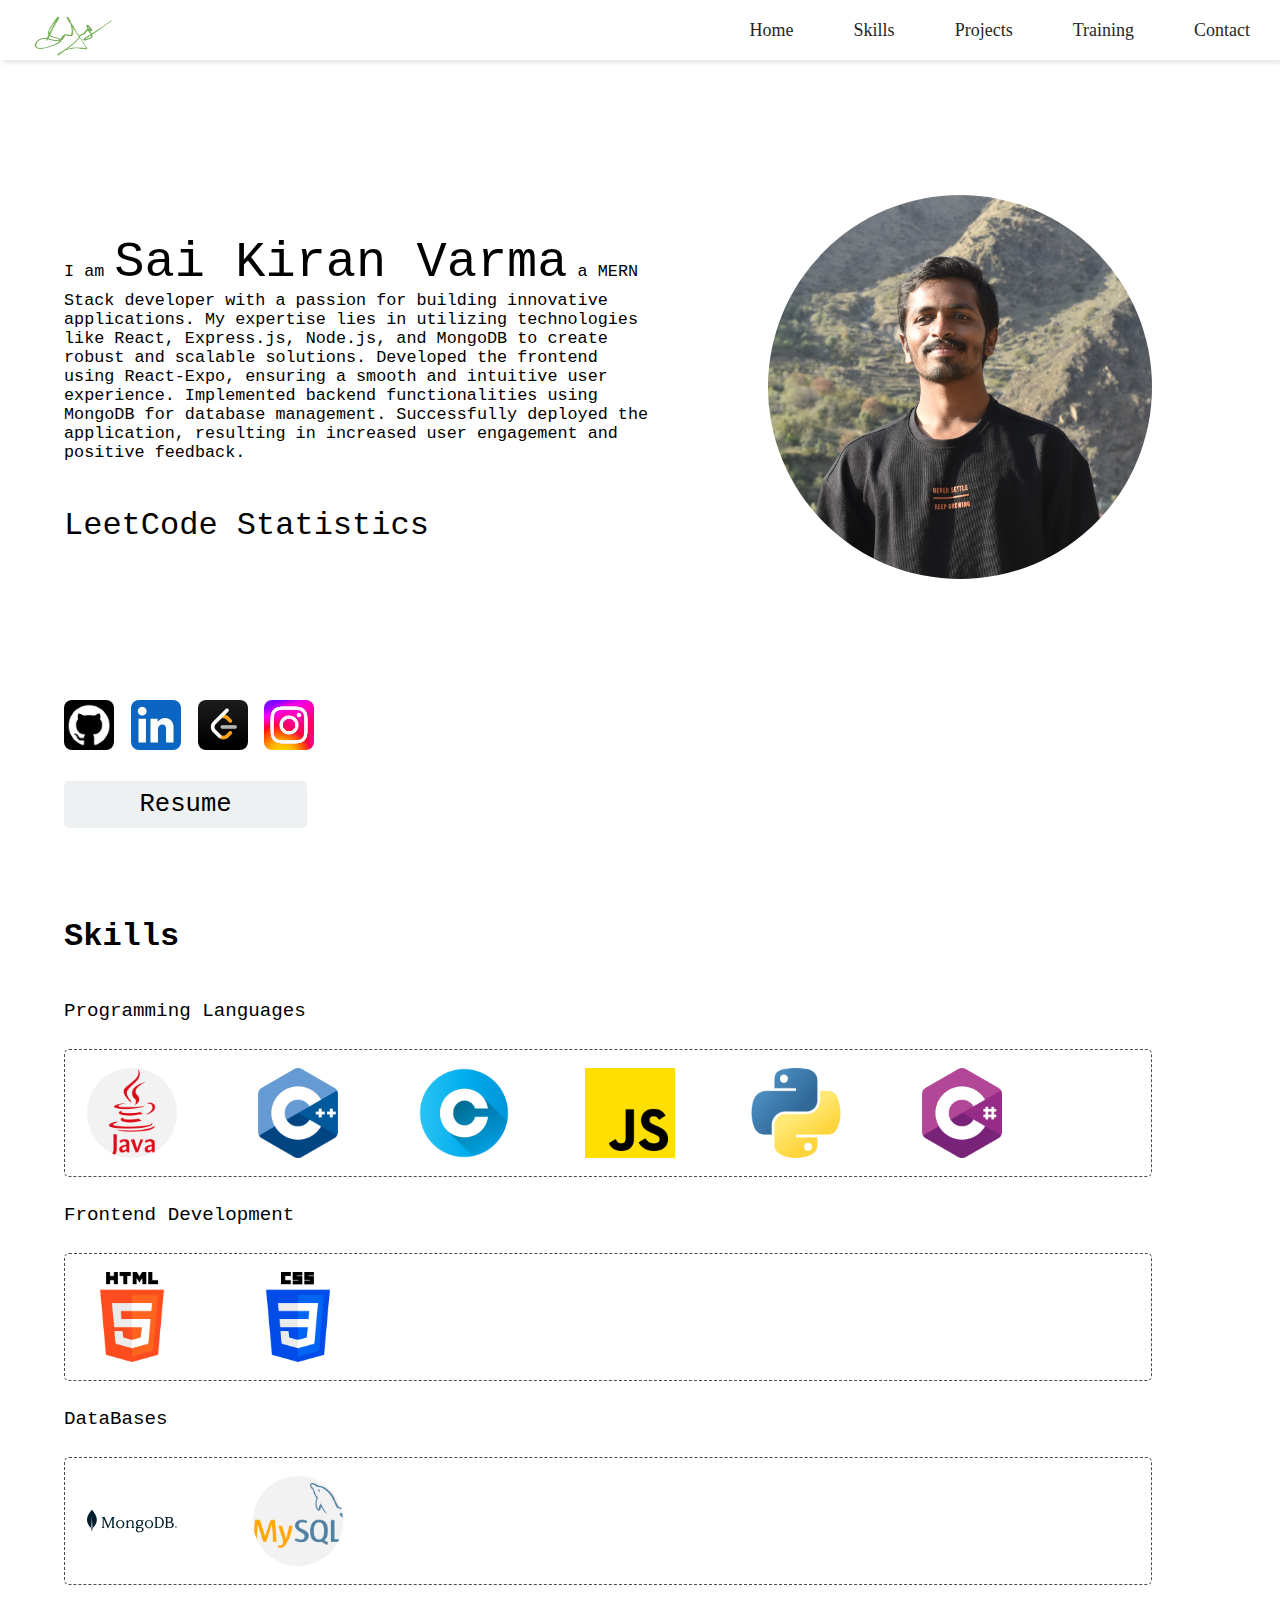
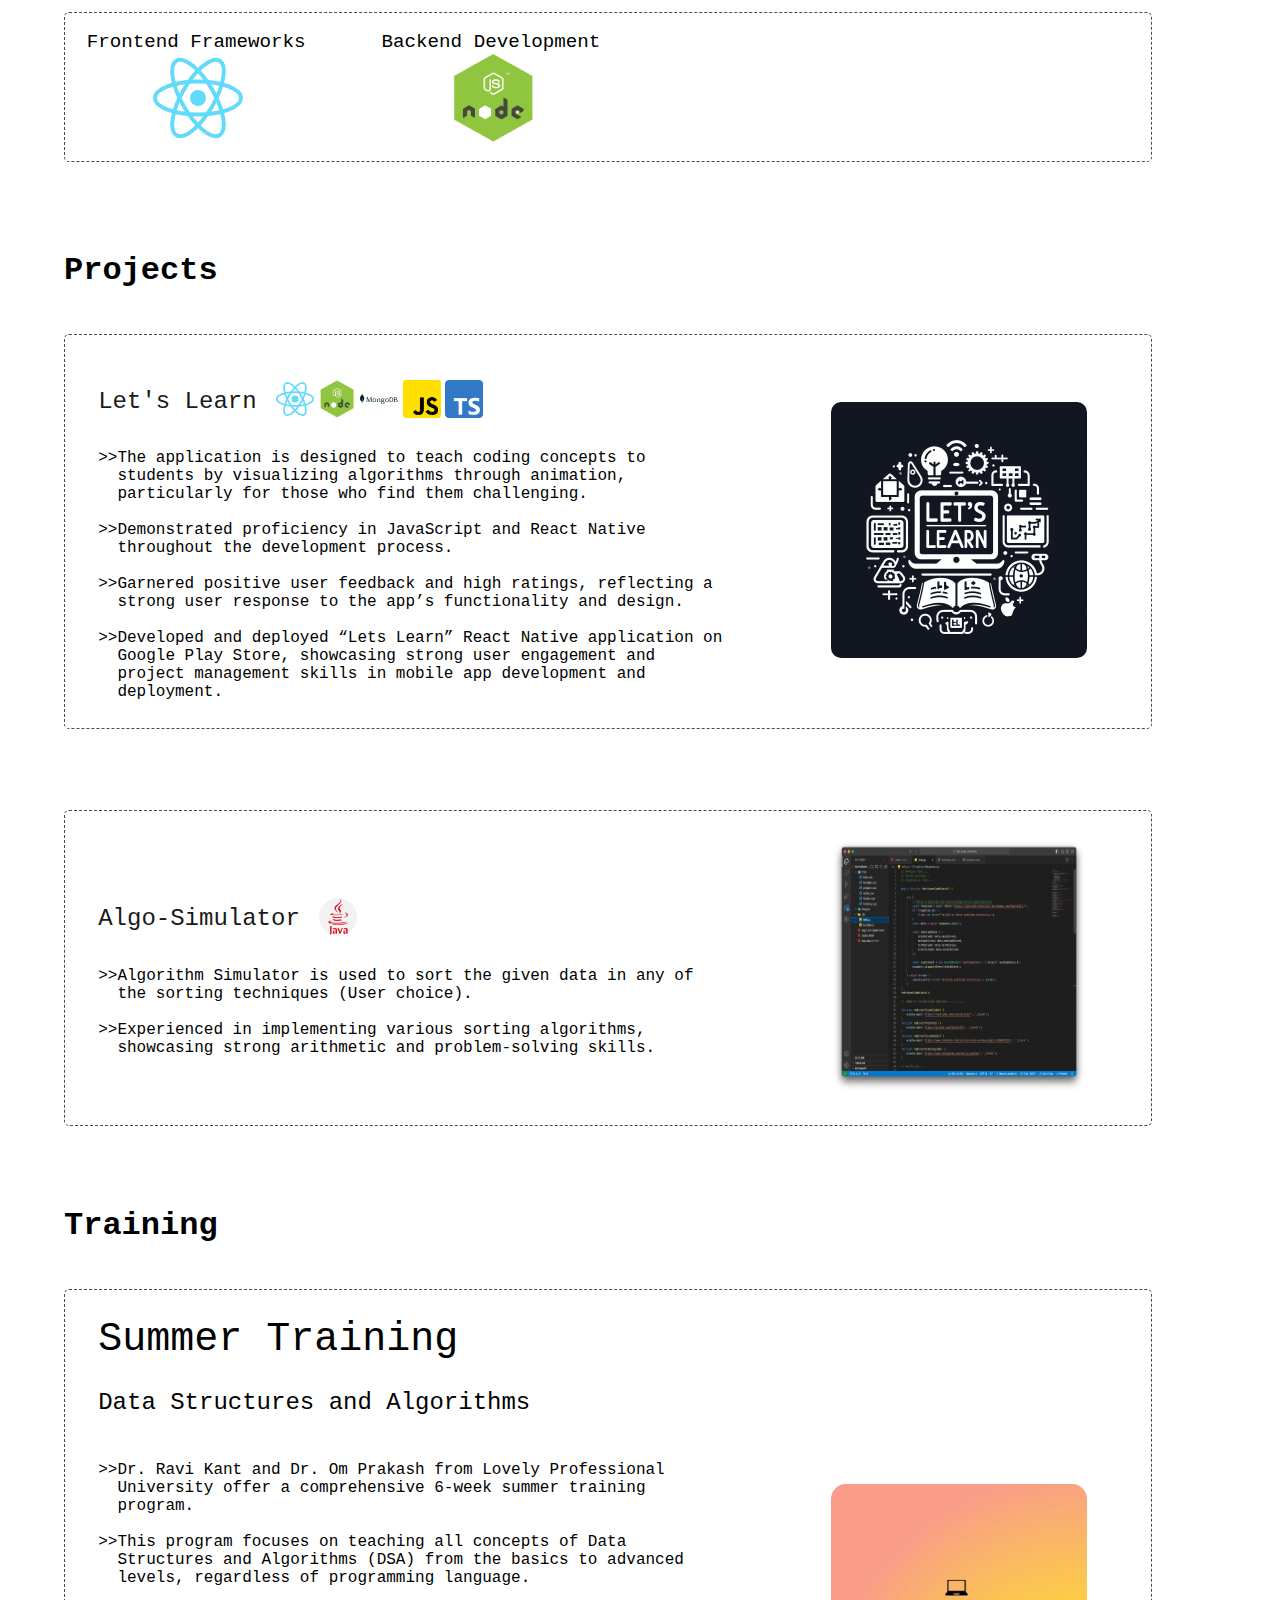
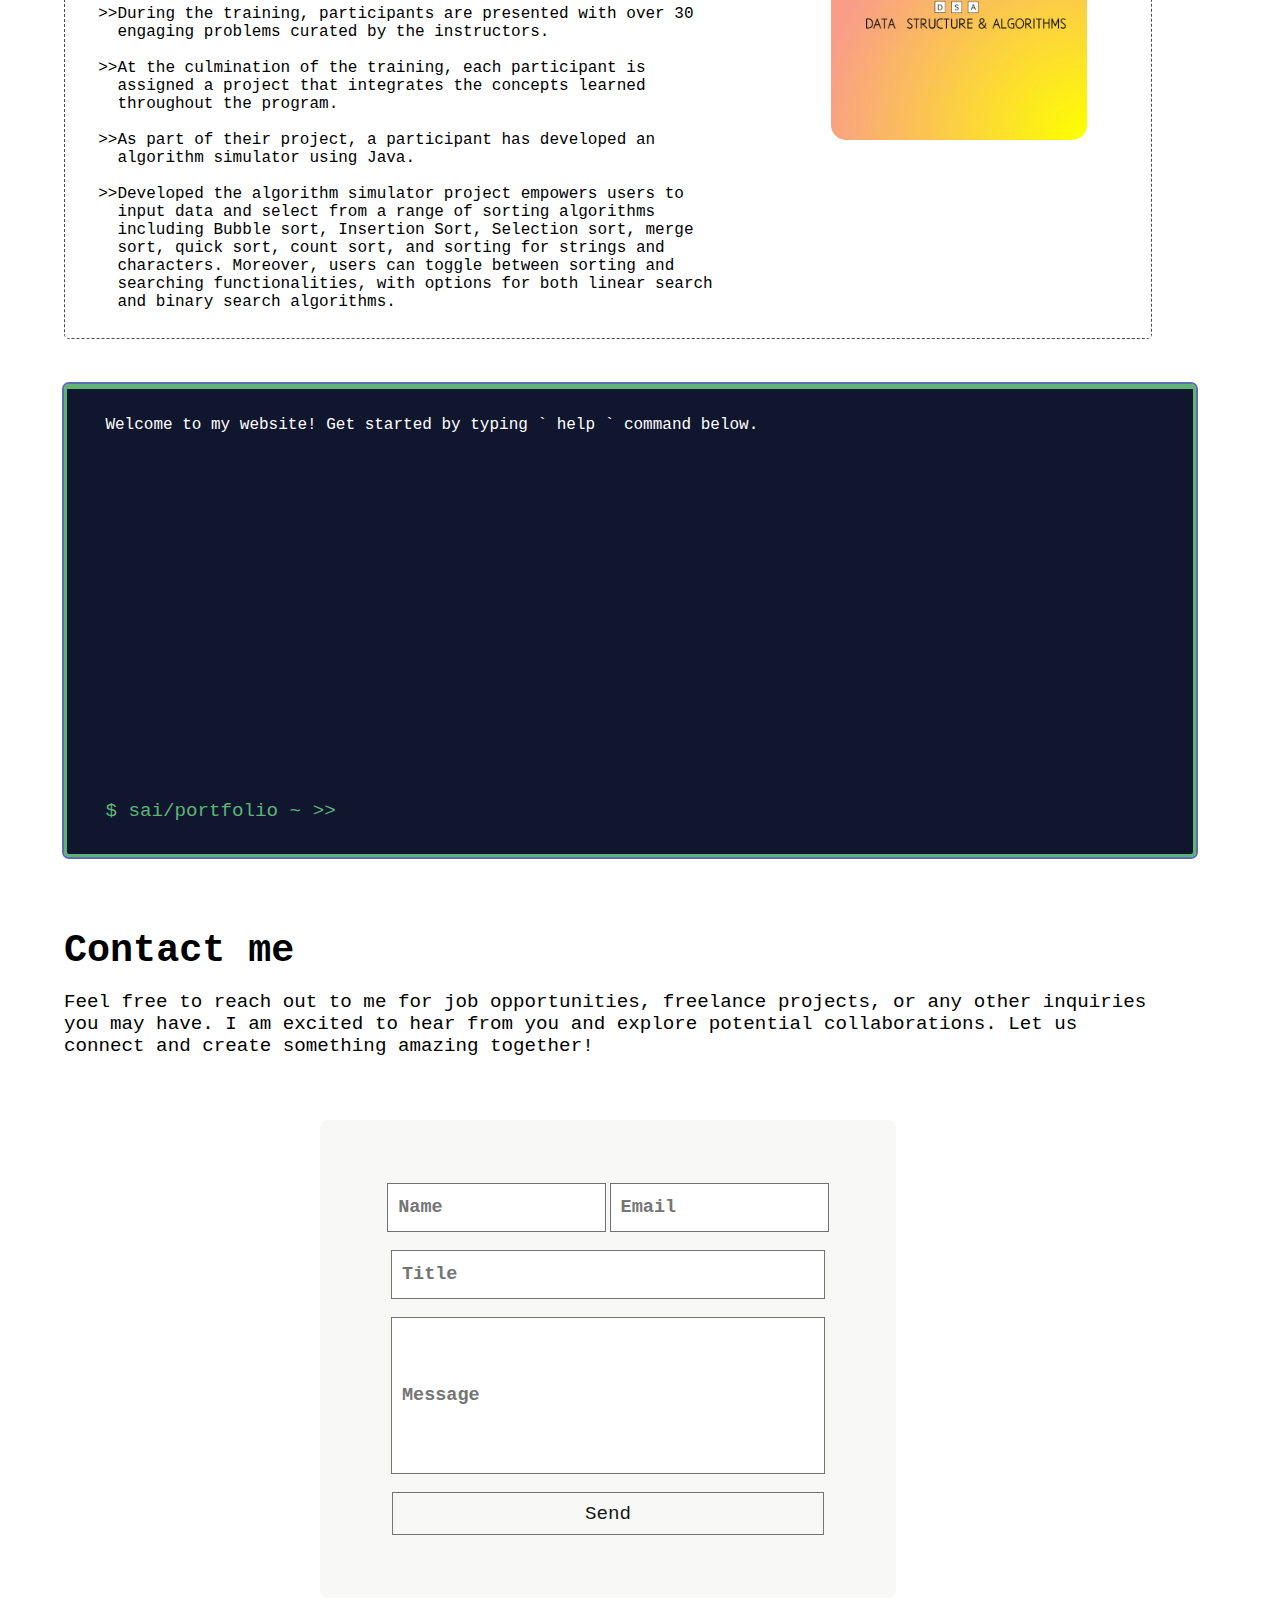
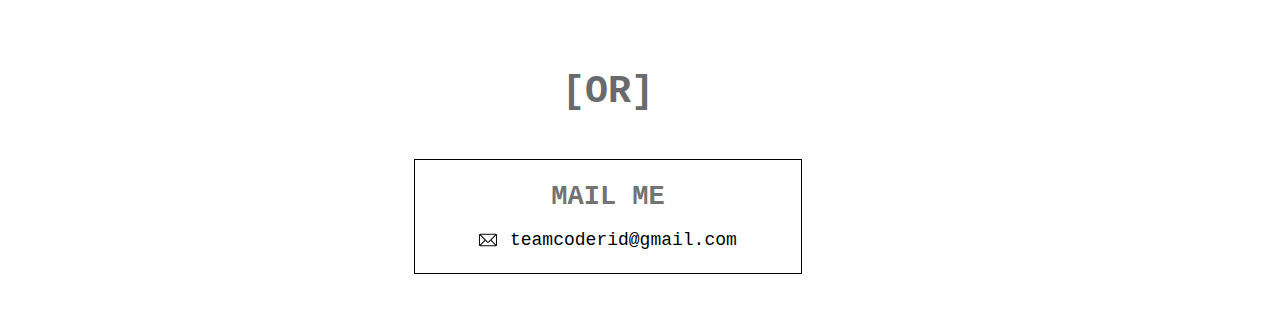
<file: index.html>
<!-- index.html -->

<!DOCTYPE html>
<html lang="en">
    <meta charset="UTF-8">
    <meta name="viewport" content="width=device-width, initial-scale=1.0">
    <title>Sai Kiran Portfolio</title>
    <link rel="stylesheet" href="./CSS/Styles.css">
    <script src="./JS/NavBar.js"></script>
    <script src="./JS/Info.js"></script>
    <script src="./JS/Training.js"></script>
</head>
<body>

    <!-- Navigation -->

    <nav>
        <ul class="sidebar">
            <li onclick="hideSideBar()"> <a href=""><svg xmlns="http://www.w3.org/2000/svg" height="24px" viewBox="0 -960 960 960" width="24px" fill="#000000"><path d="m256-200-56-56 224-224-224-224 56-56 224 224 224-224 56 56-224 224 224 224-56 56-224-224-224 224Z"/></svg></a> </li>
            <li> <a href="#information" onclick="smoothScroll('information'), hideSideBar()">Home</a> </li>
            <li> <a href="#skillsHeader" onclick="smoothScroll('skillsHeader'), hideSideBar()">Skills</a> </li>
            <li> <a href="#projectheader" onclick="smoothScroll('projectheader'), hideSideBar()">Projects</a> </li>
            <li> <a href="#training-header" onclick="smoothScroll('training-header'), hideSideBar()">Training</a> </li>
            <li> <a href="#contact-div" onclick="smoothScroll('contact-div'), hideSideBar()">Contact</a> </li>
        </ul>
        <ul>
            <li ><img class="sign" src="./images/signature.png" onclick="location.reload()"/> </li>
            <li class="HideOnMobile"> <a href="#information" onclick="smoothScroll('information')">Home</a> </li>
            <li class="HideOnMobile"> <a href="#skillsHeader" onclick="smoothScroll('skillsHeader')">Skills</a> </li>
            <li class="HideOnMobile"> <a href="#projectheader" onclick="smoothScroll('projectheader')">Projects</a> </li>
            <li class="HideOnMobile"> <a href="#training-header" onclick="smoothScroll('training-header')">Training</a> </li>
            <li class="HideOnMobile"> <a href="#contact-div" onclick="smoothScroll('contact-div')">Contact</a> </li>
            <li class="menu-btn" onclick=showSideBar()> <a href="#"><svg xmlns="http://www.w3.org/2000/svg" height="24px" viewBox="0 -960 960 960" width="24px" fill="#000000"><path d="M120-240v-80h720v80H120Zm0-200v-80h720v80H120Zm0-200v-80h720v80H120Z"/></svg></a> </li>
        </ul>
    </nav>

    <!-- Information -->

    <info id="information" class="info-div">
        <div class="about">
            <span class="about-me">I am <span class="my-name">Sai Kiran Varma</span> a MERN Stack developer with a passion for building innovative applications. My expertise lies in utilizing technologies like React, Express.js, Node.js, and MongoDB to create robust and scalable solutions. Developed the frontend using React-Expo, ensuring a smooth and intuitive user experience. Implemented backend functionalities using MongoDB for database management. Successfully deployed the application, resulting in increased user engagement and positive feedback.</span>
            <div class="leet-code">
                <h1 class="leet-header">LeetCode Statistics</h1>
                <div id="stats-container">
                    <script>
                        document.addEventListener('leetCodeStats', (event) => {
                            const data = event.detail;
                            const statsContent = `
                            <div class="leet-data-container">
                                <span class="problems-solved">Total problems solved</span>
                                <div class="leet-data">
                                    <div class="leet-data-easy" onclick="redirectToLeetCode()">
                                        <p class="easy">${data.easySolved}</p>
                                        <span class="leet-easy">Easy</span>
                                    </div>
                                    <div class="leet-data-medium" onclick="redirectToLeetCode()">
                                        <p>${data.mediumSolved}</p>
                                        <span class="leet-medium">Medium</span>
                                    </div>
                                    <div class="leet-data-hard" onclick="redirectToLeetCode()">
                                        <p>${data.hardSolved}</p>
                                        <span class="leet-hard">Hard</span>
                                    </div>
                                    
                                </div>
                            </div>
                                
                            `;
                            document.getElementById('stats-container').innerHTML = statsContent;
                        });
                    </script>
                </div>
            </div>
        </div>
        <div><img class="my-image" src="./images/pic1.jpg" onclick="location.reload()"/></div>
    </info>

    <links class="my-links">
        <img onclick="redirectToGithub()" class="icons" src="./images/github-icon.png" alt="Github">
        <img onclick="redirectToLinkedIn()" class="icons" src="./images/linkedin-icon.jpeg" alt="LinkedIn">
        <img onclick="redirectToLeetCode()" class="icons" src="./images/leetcode-icon.png" alt="LeetCode">
        <img onclick="redirectToInstagram()" class="icons" src="./images/instagram-icon.webp" alt="Instagram">
    </links>

    <resume>
        <div class="resume" onclick="openResume()">Resume</div>
    </resume>

    <h1 id="skillsHeader">Skills</h1>

    <skills id="my-skills">
        <span>Programming Languages</span>
        <div class="spacing">
            <img onclick="redirectToJava()" src="./images/java.png"/>
            <img onclick="redirectToCpp()" src="./images/cpp.png"/>
            <img onclick="redirectToC()" src="./images/c.png"/>
            <img onclick="redirectToJavaScript()" src="./images/javascript.png"/>
            <img onclick="redirectToPython()" src="./images/python.png"/>
            <img onclick="redirectToCSharp()" src="./images/csharp.png"/>
        </div>
        <span>Frontend Development</span>
        <div class="spacing">
            <img onclick="redirectToHtml()" src="./images/html.png"/>
            <img onclick="redirectToCss()" src="./images/css.png"/>
        </div>
        <span>DataBases</span>
        <div class="spacing">
            <img onclick="redirectToMongoDB()" src="./images/mogodb.svg"/>
            <img onclick="redirectToMysql()" src="./images/mysql.png"/>
        </div>
        <div class="frame-and-back spacing">
            <div>
                <span>Frontend Frameworks</span>
                <img onclick="redirectToReact()" src="./images/react.svg"/>
            </div>
            <div>
                <span>Backend Development</span>
                <img onclick="redirectToNodeJS()" src="./images/node-js.png"/>
            </div>
        </div>
    </skills>


    <h1 id="projectheader">Projects</h1>

    <projects id="my-projects">
        <div class="project-1">
            <div class="p-left">
                <div class="p-header">
                    <a href="https://play.google.com/store/apps/details?id=com.saiki1212.Letslearn" target="_blank">
                        <span class="p-name">Let's Learn</span>
                    </a>
                    <div class="p-techno">
                        <img onclick="redirectToReact()" src="./images/react.svg"/>
                        <img onclick="redirectToNodeJS()" src="./images/node-js.png"/>
                        <img onclick="redirectToMongoDB()" src="./images/mogodb.svg"/>
                        <img onclick="redirectToJavaScript()" src="./images/javascript.png"/>
                        <img onclick="redirectTotypeScript()" src="./images/typescript.png"/>
                    </div>
                </div>
                <div class="p-info">
                    <span class="p-disc">>>  </span>
                    <span class="p-disc"> The application is designed to teach coding concepts to students by visualizing algorithms
                    through animation, particularly for those who find them challenging. </span>
                </div>
                <br>
                <div class="p-info">
                    <span class="p-disc">>>  </span>
                    <span class="p-disc">Demonstrated proficiency in JavaScript and React Native throughout the development
                        process.</span>
                </div>
                <br>
                <div class="p-info">
                    <span class="p-disc">>>  </span>
                    <span class="p-disc">Garnered positive user feedback and high ratings, reflecting a strong user response to the
                        app’s functionality and design.</span>
                </div>
                <br>
                <div class="p-info">
                    <span class="p-disc">>>  </span>
                    <span class="p-disc">Developed and deployed “Lets Learn” React Native application on Google Play Store,
                        showcasing strong user engagement and project management skills in mobile app
                        development and deployment.</span>
                </div>
                     
                
            </div>
            <div class="p-right">
                <a href="https://play.google.com/store/apps/details?id=com.saiki1212.Letslearn" target="_blank">
                    <img src="./images/logo.jpg"/>
                </a>
            </div>
        </div>
        <div class="project-1">
            <div class="p-left">
                <div class="p-header">
                    <a href="./algo-simulator.html" target="_blank">
                        <span class="p-name">Algo-Simulator</span>
                    </a>
                    <div class="p-techno">
                        <img onclick="redirectToJava()" src="./images/java.png"/>
                    </div>
                </div>
                <div class="p-info">
                    <span class="p-disc">>>  </span>
                    <span class="p-disc">Algorithm Simulator is used to sort the given data in any of the sorting techniques (User
                        choice).
                    </span>
                </div>
                <br>
                <div class="p-info">
                    <span class="p-disc">>>  </span>
                    <span class="p-disc">Experienced in implementing various sorting algorithms, showcasing strong arithmetic
                        and problem-solving skills.</span>
                </div>
            </div>
            <div class="p-right">
                <a href="./algo-simulator.html" target="_blank">
                    <img src="./images/algo-sim.png"/>
                </a>
            </div>
        </div>
    </projects>

    <h1 id="training-header">Training</h1>
    <training class="project-1">
        <div class="t-left">
            <span class="t1-name">Summer Training</span>
            <span class="t2-name">Data Structures and Algorithms</span>
            <div class="p-info">
                <span class="p-disc">>>  </span>
                <span class="p-disc">Dr. Ravi Kant and Dr. Om Prakash from Lovely Professional University offer a comprehensive 6-week summer training program.
                </span>
            </div>
            <br>
            <div class="p-info">
                <span class="p-disc">>>  </span>
                <span class="p-disc">This program focuses on teaching all concepts of Data Structures and Algorithms (DSA) from the basics to advanced levels, regardless of programming language.
                </span>
            </div>
            <br>
            <div class="p-info">
                <span class="p-disc">>>  </span>
                <span class="p-disc">During the training, participants are presented with over 30 engaging problems curated by the instructors.
                </span>
            </div>
            <br>
            <div class="p-info">
                <span class="p-disc">>>  </span>
                <span class="p-disc">At the culmination of the training, each participant is assigned a project that integrates the concepts learned throughout the program.</span>
            </div>
            <br>
            <div class="p-info">
                <span class="p-disc">>>  </span>
                <span class="p-disc">As part of their project, a participant has developed an algorithm simulator using Java.</span>
            </div>
            <br>
            <div class="p-info">
                <span class="p-disc">>>  </span>
                <span class="p-disc">Developed the algorithm simulator project empowers users to input data and select from a range of sorting algorithms including Bubble sort, Insertion Sort, Selection sort, merge sort, quick sort, count sort, and sorting for strings and characters. Moreover, users can toggle between sorting and searching functionalities, with options for both linear search and binary search algorithms.</span>
            </div>
        </div>
        <div class="t-right">
            <a href="./algo-simulator.html" target="_blank">
                <img src="./images/dsa.jpg"/>
            </a>
        </div>
    </training>

    <terminal>
        <div id="my-terminal">
            <div>Welcome to my website! Get started by typing ` help ` command below.</div>
            <br>
            <div id="output"></div>
            <br>
            <div id="input-container">
                <label for="command-input" id="prompt">$ sai/portfolio ~ >> </label> <input type="text" id="command-input" autocomplete="off">
            </div>
        </div>
    </terminal>

    <contact id="contact-div">
        <h1 class="contact-text-1">Contact me</h1>
        <span class="contact-text-2">Feel free to reach out to me for job opportunities, freelance projects, or any other inquiries you may have. I am excited to hear from you and explore potential collaborations. Let us connect and create something amazing together!</span>
        <div class="contact-container">
            <div class="name-email-container">
                <input class="contact-name" type="text" id="name" autocomplete="off" placeholder="Name">
                <input class="contact-email" type="email" id="email" autocomplete="off" placeholder="Email">
            </div>
            <input class="contact-title contact-same" type="text" id="title" autocomplete="off" placeholder="Title">
            <input class="contact-message contact-same" type="text" id="message" autocomplete="off" placeholder="Message">
            <a href="mailto:teamcoderid@gmail.com?subject=For Placement/InternShip...." class="contact-btn contact-same" onclick="return validateForm()">Send</a>

        </div>
        <alternate>
            <h1>[OR]</h1>
            <div onclick="(window.location.href = 'mailto:teamcoderid@gmail.com')">
                <span class="contact-text-4">MAIL ME</span>
                <my-mail>
                    <img src="./images/email.png"/> 
                    <span class="contact-text-5">teamcoderid@gmail.com</span>
                </my-mail>
            </div>
        </alternate>
    </contact>
    
</body>
</html>
</file>
<file: CSS/Styles.css>
@import "NavBar.css";
@import "Info.css";
@import "skills.css";
@import "project.css";
@import "training.css";
@import "terminal.css";
@import "contact.css";
</file>
